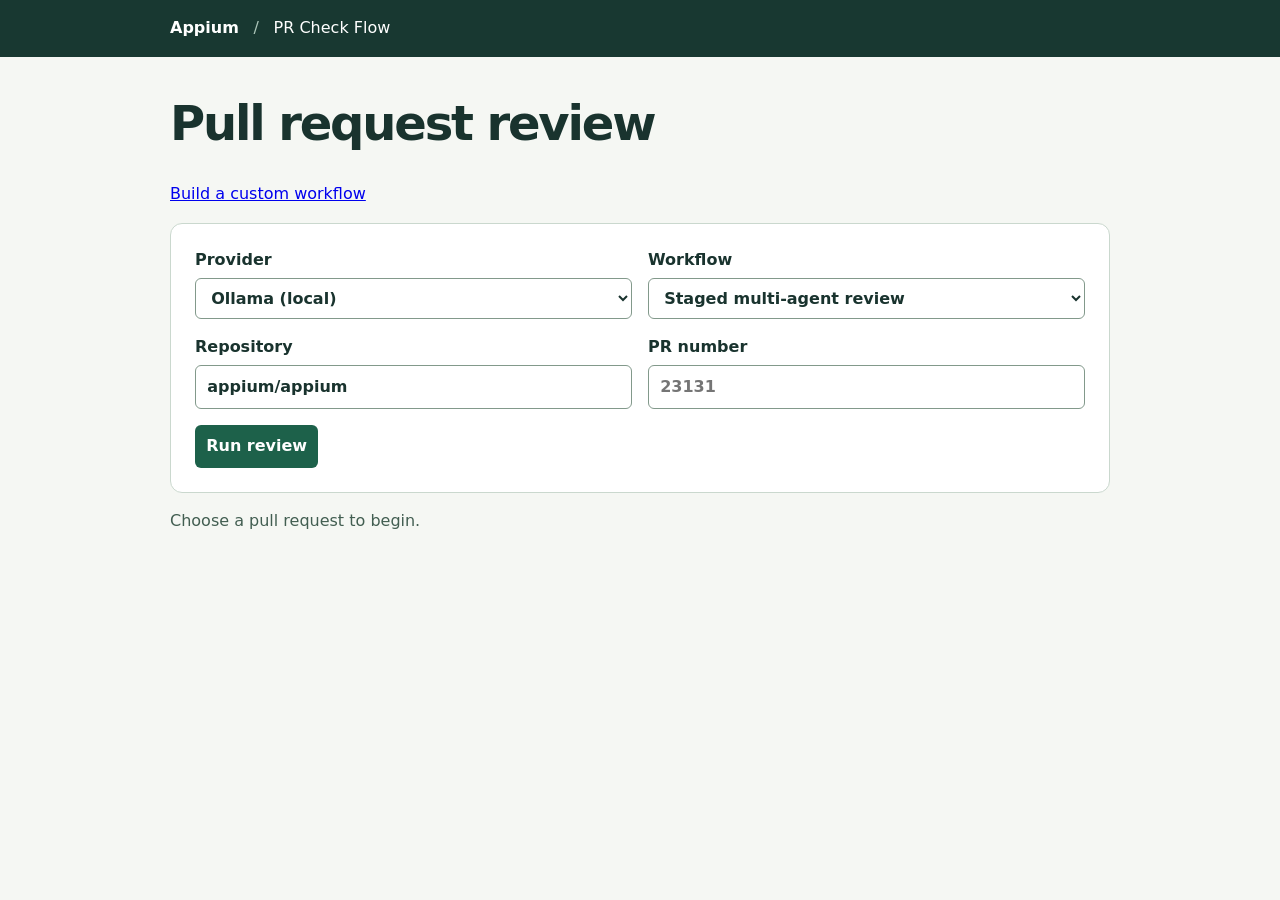
<file: static/index.html>
<!doctype html>
<html lang="en">
<head>
  <meta charset="utf-8">
  <meta name="viewport" content="width=device-width, initial-scale=1">
  <title>Appium PR Check Flow</title>
  <link rel="stylesheet" href="/static/review.css">
  <script src="/static/stream.js" defer></script>
  <script src="/static/review.js" defer></script>
</head>
<body>
  <header><b>Appium</b><span> / </span>PR Check Flow</header>
  <main>
    <h1>Pull request review</h1>
    <p><a href="/static/workflows.html">Build a custom workflow</a></p>
    <form id="run">
      <label>Provider<select id="provider"><option value="ollama">Ollama (local)</option><option value="openai">OpenAI API</option></select></label>
      <label>Workflow<select id="mode"><option value="staged">Staged multi-agent review</option><option value="single">Single agent</option></select></label>
      <fieldset id="target">
        <label>Repository<input id="repo" required pattern="[A-Za-z0-9_.\-]+/[A-Za-z0-9_.\-]+" value="appium/appium"></label>
        <label>PR number<input id="number" type="number" required min="1" placeholder="23131"></label>
      </fieldset>
      <label id="ask" hidden>Question<textarea id="question" maxlength="2000" rows="3" required disabled>Summarize the open PRs in appium/appium</textarea></label>
      <button id="submit">Run review</button>
    </form>
    <p id="status" role="status">Choose a pull request to begin.</p>
    <section id="result" hidden>
      <h2>Review report</h2>
      <div id="coverage"></div>
      <article id="report"></article>
      <h2>Execution trace</h2>
      <ol id="trace"></ol>
      <details><summary>Structured JSON</summary><pre id="json"></pre></details>
    </section>
  </main>
</body>
</html>
</file>
<file: static/review.css>
:root { color-scheme: light; font: 16px/1.55 'Inter', system-ui, sans-serif; color: #19332e; background: #f5f7f3; }
* { box-sizing: border-box; }
body { margin: 0; }
header { background: #183831; color: white; padding: 1rem max(5vw, calc((100vw - 940px)/2)); white-space: nowrap; }
header span { color: #abc5b9; margin: 0 .6rem; }
main { max-width: 988px; margin: 2.5rem auto; padding: 0 24px; }
h1 { font-size: clamp(2rem, 5vw, 3rem); letter-spacing: -.045em; line-height: 1.1; }
h2 { margin: 2rem 0 .75rem; }
form, article, details { background: white; border: 1px solid #cad8ce; border-radius: 12px; padding: 1.5rem; }
form, fieldset { display: grid; grid-template-columns: 1fr 1fr; gap: 1rem; }
fieldset { border: 0; margin: 0; padding: 0; min-width: 0; }
fieldset, #ask { grid-column: 1 / -1; }
label { display: grid; gap: .35rem; font-weight: 600; min-width: 0; }
select, input, textarea, button { font: inherit; border-radius: 6px; padding: .55rem .7rem; }
select, input, textarea { border: 1px solid #82998b; background: white; color: inherit; width: 100%; }
button { justify-self: start; background: #1d614a; border: 0; color: white; font-weight: 600; cursor: pointer; }
button:disabled { opacity: .65; }
#status { color: #425e51; }
#coverage { display: flex; flex-wrap: wrap; gap: .5rem; margin-bottom: .75rem; }
#coverage span { background: #e0eae3; padding: .25rem .65rem; border-radius: 4px; }
article { overflow: auto; overflow-wrap: anywhere; }
article > :first-child { margin-top: 0; }
article h1 { font-size: 1.55rem; letter-spacing: -.02em; }
article h2 { font-size: 1.2rem; }
code, pre { font-family: 'IBM Plex Mono', ui-monospace, monospace; }
code { background: #eef3ef; padding: .1em .25em; }
pre { white-space: pre-wrap; overflow-wrap: anywhere; }
th, td { padding: .4rem .7rem; border: 1px solid #cad8ce; text-align: left; }
table { border-collapse: collapse; }
summary { cursor: pointer; font-weight: 600; }
[hidden] { display: none !important; }
@media (max-width: 560px) { form, fieldset { grid-template-columns: 1fr; } main { padding: 0 14px; } }

#status.running { font-weight: 600; }
#status.running::before { content: ''; display: inline-block; width: .65em; height: .65em;
  margin-right: .5em; border-radius: 50%; background: #1d614a; }

#builder fieldset { border-top: 1px solid #cad8ce; padding-top: .7rem; }
#builder legend { font-weight: 650; padding-right: .5rem; }
#steps { display: grid; gap: .55rem; grid-column: 1 / -1; }
.workflow-step { display: flex; align-items: center; flex-wrap: wrap; gap: .45rem; }
.workflow-step select { width: auto; flex: 1 1 12em; }
.workflow-step button, #add, #save { color: #24533f; background: #edf3ee; }
#inspect details, #notes { margin-bottom: .75rem; }
</file>
